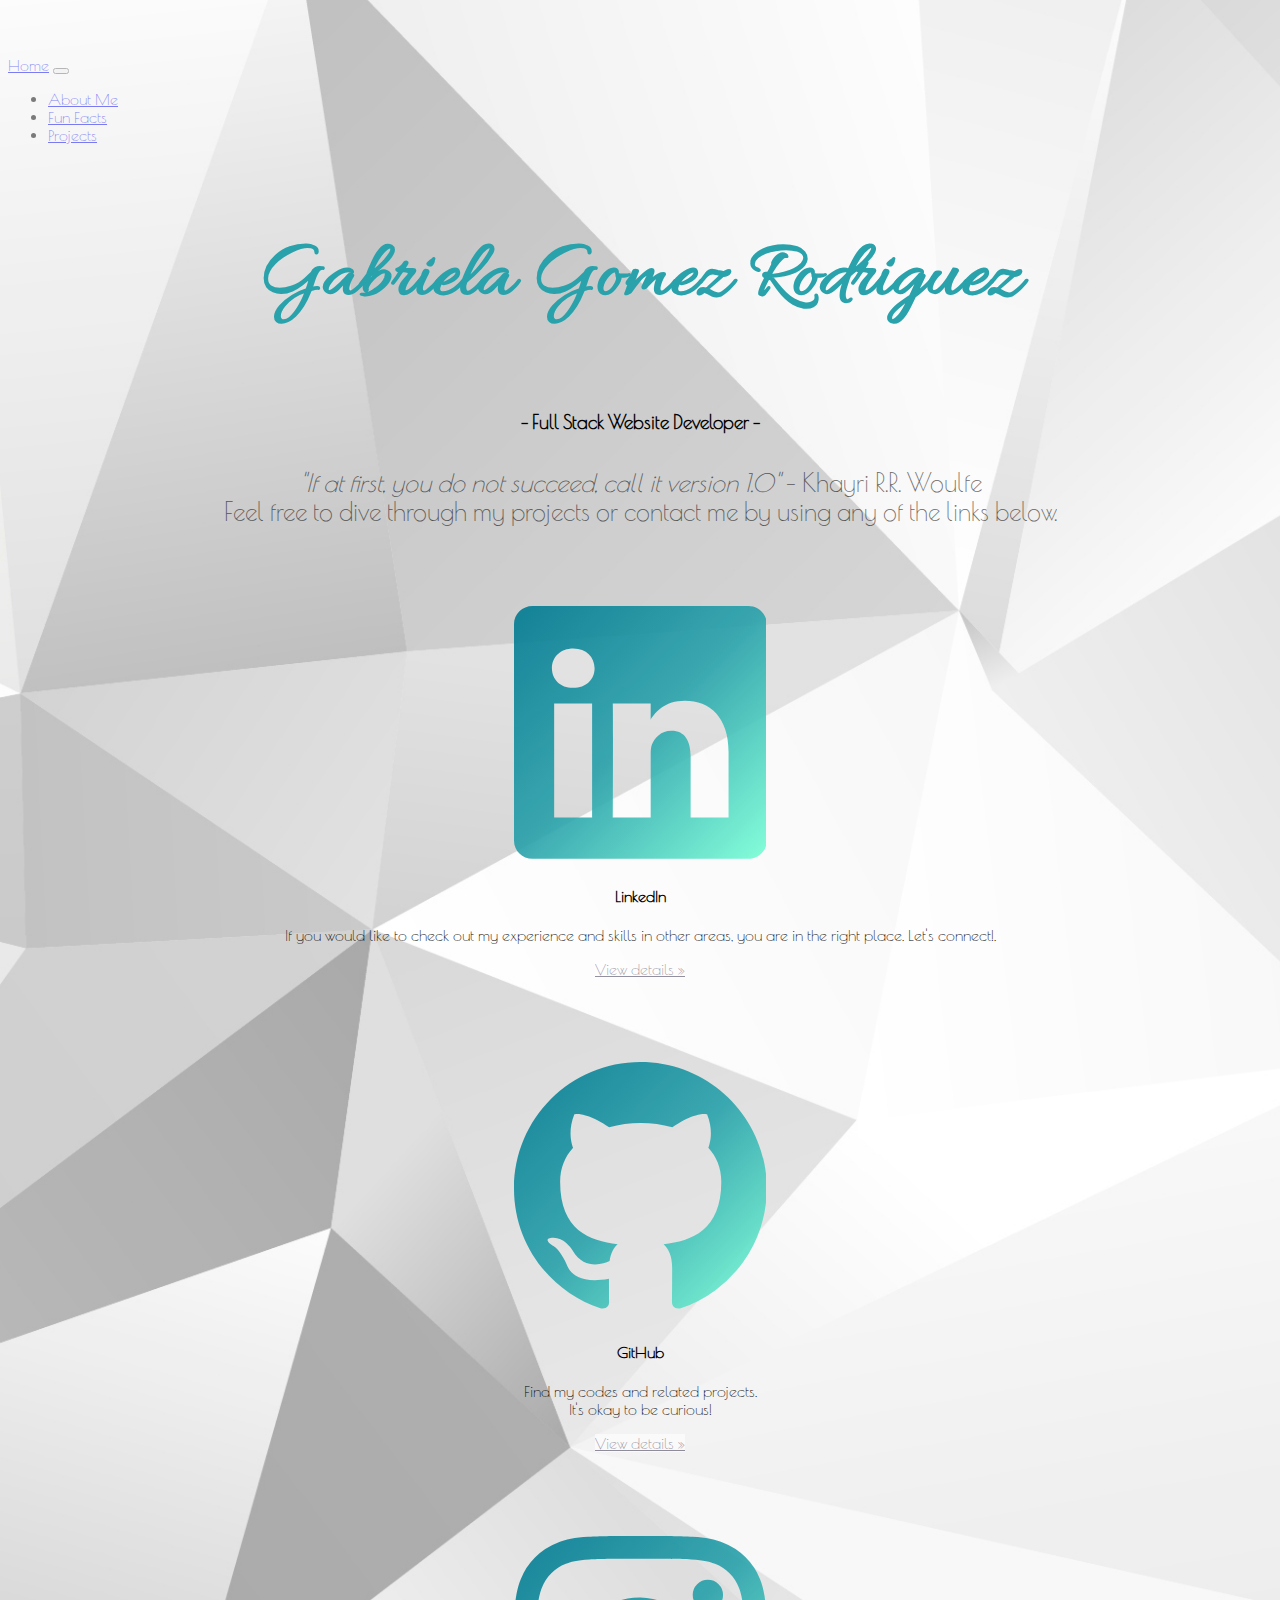
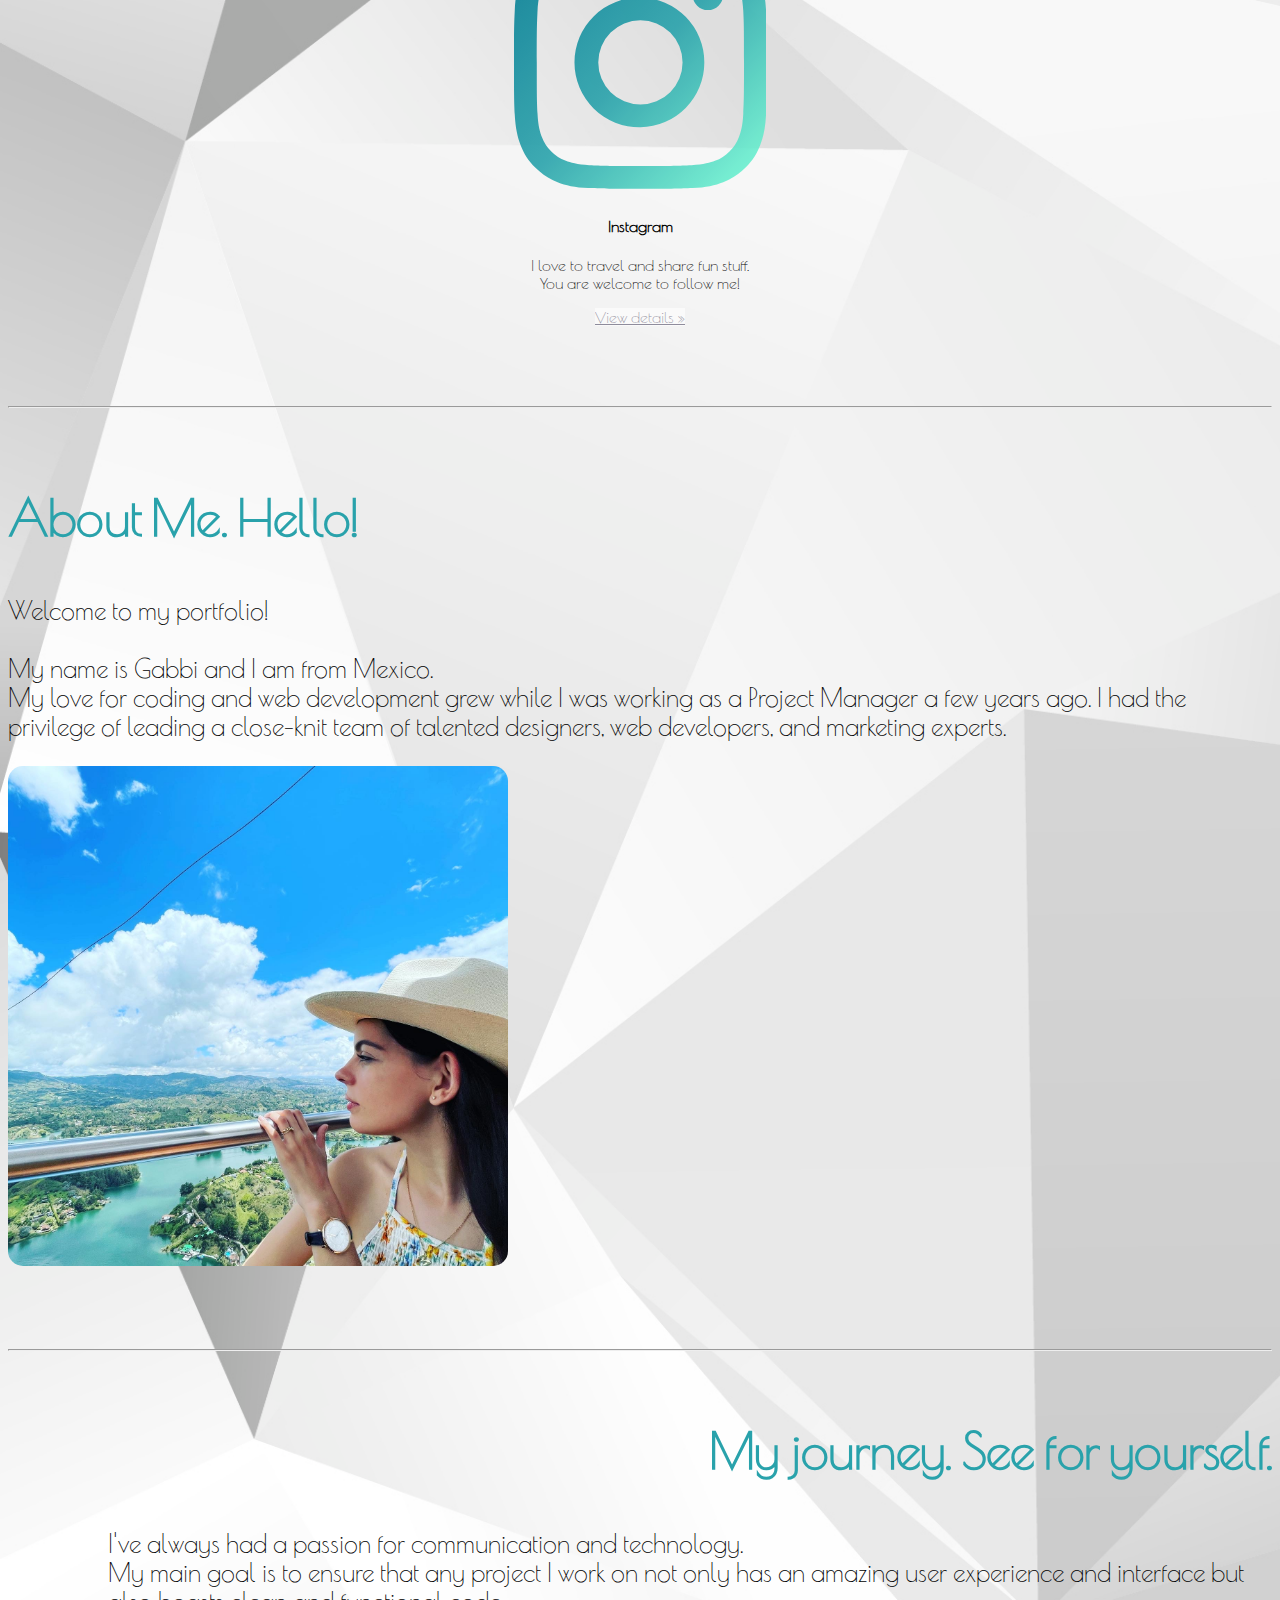
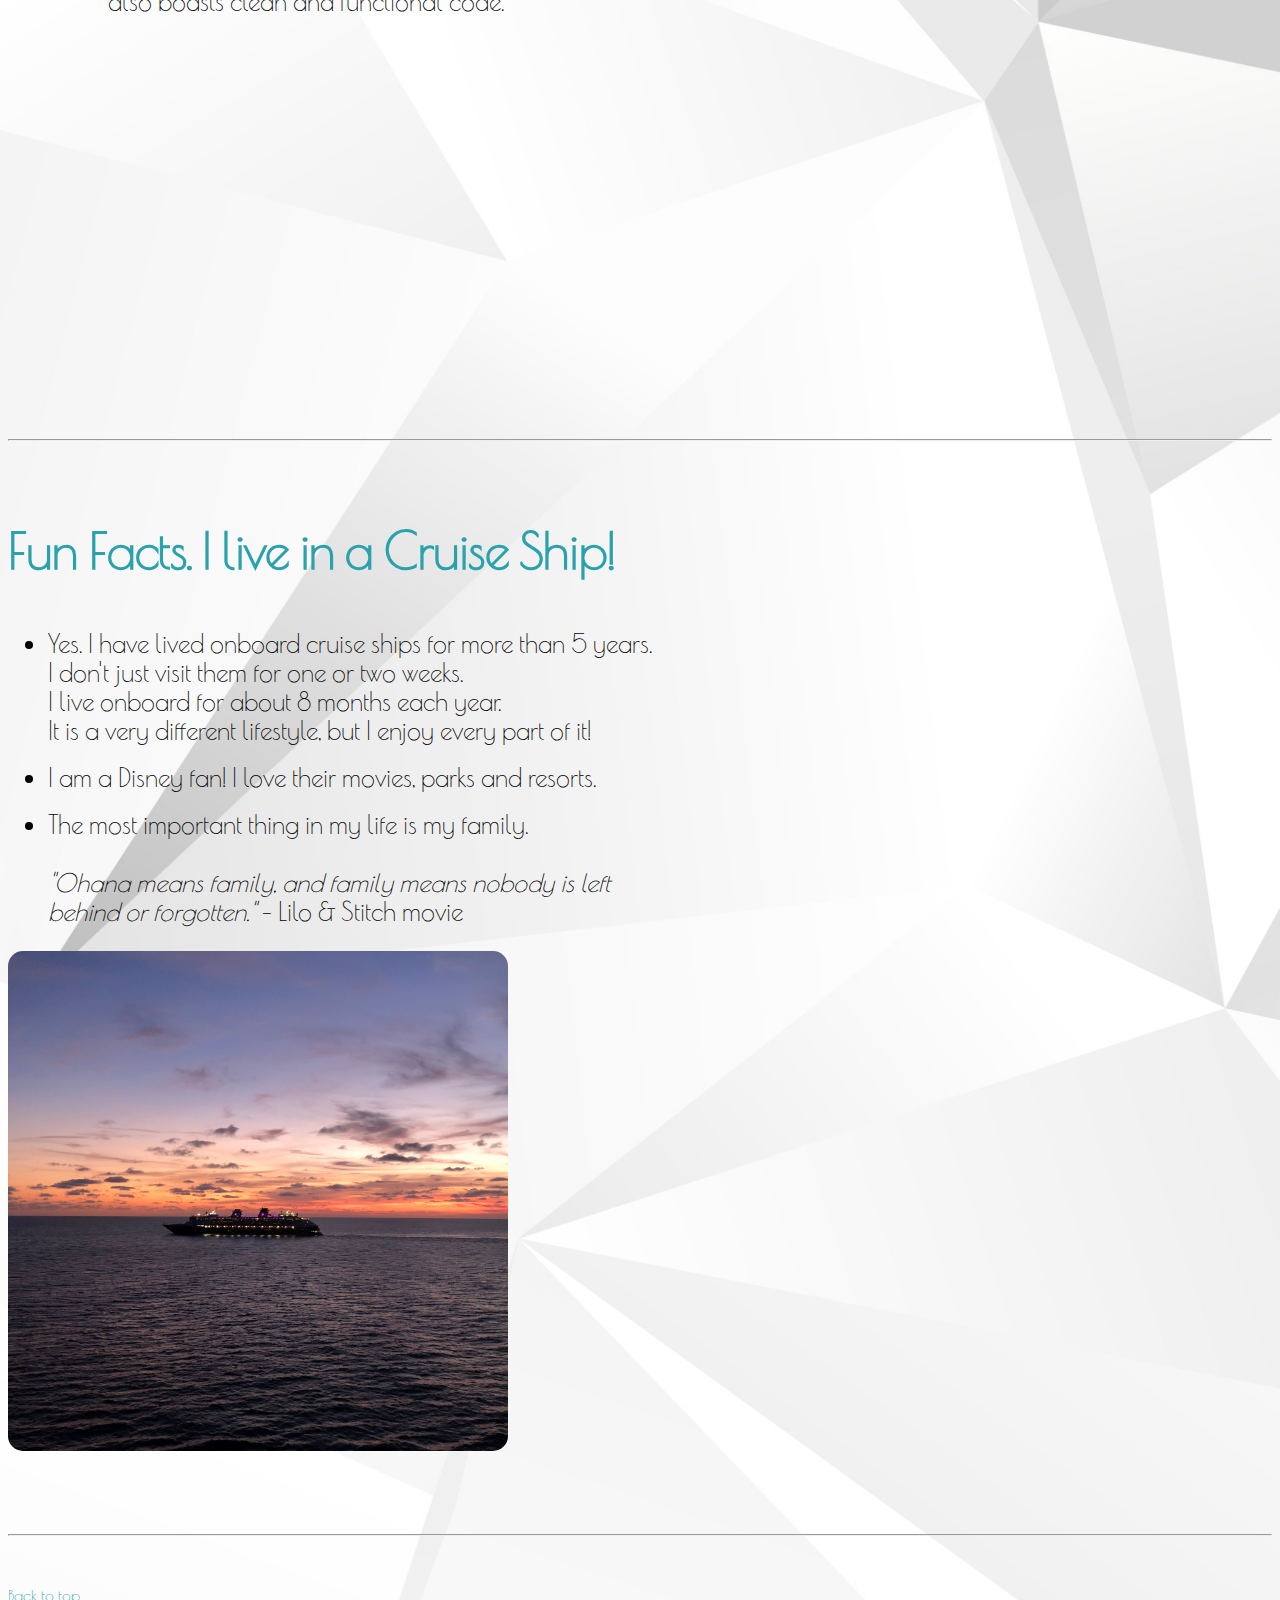
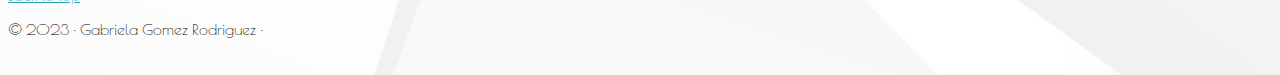
<file: index.html>
<!DOCTYPE html>
<html lang="en">
<head>
    <meta charset="UTF-8">
    <title>Gabbi's Portfolio</title>
    <link href="https://cdn.jsdelivr.net/npm/bootstrap@5.3.2/dist/css/bootstrap.min.css" rel="stylesheet" integrity="sha384-T3c6CoIi6uLrA9TneNEoa7RxnatzjcDSCmG1MXxSR1GAsXEV/Dwwykc2MPK8M2HN" crossorigin="anonymous">
    <link rel="stylesheet" href="MainPage Style.css">

    <link href="https://fonts.googleapis.com/css2?family=Allura&display=swap" rel="stylesheet"> 
    <link href="https://fonts.googleapis.com/css2?family=Poiret+One&display=swap" rel="stylesheet">
</head>

<body>
  
<header data-bs-theme="dark">
<nav class="navbar navbar-expand-md navbar-dark fixed-top bg-dark">
  <div class="container-fluid">
    <a class="navbar-brand" href="#">Home</a>
    <button class="navbar-toggler" type="button" data-bs-toggle="collapse" data-bs-target="#navbarCollapse" aria-controls="navbarCollapse" aria-expanded="false" aria-label="Toggle navigation">
      <span class="navbar-toggler-icon"></span>
    </button>
    <div class="collapse navbar-collapse" id="navbarCollapse">
      <ul class="navbar-nav me-auto mb-2 mb-md-0">
        <li class="nav-item">
          <a class="nav-link active" aria-current="page" href="#About-Me">About Me</a>
        </li>
        <li class="nav-item">
          <a class="nav-link" href="#Fun-Facts">Fun Facts</a>
        </li>
        <li class="nav-item">
          <a class="nav-link" href="./Projects.html">Projects</a>
        </li>
      </ul>
    </div>
  </div>
</nav>
</header>

<main>

<div id="Intro">
    <h1> Gabriela Gomez Rodriguez</h1> <br>
    <h3><b> - Full Stack Website Developer - </b></h3>
    <p id="intro-paragraph"><em>"If at first, you do not succeed, call it version 1.0" </em> - Khayri R.R. Woulfe <br>
      Feel free to dive through my projects or contact me by using any of the links below.
    </p>
</div>

<div class="container marketing">

  <!-- Three columns with icons -->
  <div class="row">
    <div class="col-lg-4">
      <svg xmlns="http://www.w3.org/2000/svg" width="16" height="16" fill="currentColor" class="bi bi-linkedin" viewBox="0 0 16 16">
        <path d="M0 1.146C0 .513.526 0 1.175 0h13.65C15.474 0 16 .513 16 1.146v13.708c0 .633-.526 1.146-1.175 1.146H1.175C.526 16 0 15.487 0 14.854V1.146zm4.943 12.248V6.169H2.542v7.225h2.401zm-1.2-8.212c.837 0 1.358-.554 1.358-1.248-.015-.709-.52-1.248-1.342-1.248-.822 0-1.359.54-1.359 1.248 0 .694.521 1.248 1.327 1.248h.016zm4.908 8.212V9.359c0-.216.016-.432.08-.586.173-.431.568-.878 1.232-.878.869 0 1.216.662 1.216 1.634v3.865h2.401V9.25c0-2.22-1.184-3.252-2.764-3.252-1.274 0-1.845.7-2.165 1.193v.025h-.016a5.54 5.54 0 0 1 .016-.025V6.169h-2.4c.03.678 0 7.225 0 7.225h2.4z"/>
      <linearGradient id="my-cool-gradient" x2="1" y2="1">
        <stop offset="0%" stop-color="#007991"/>
        <stop offset="50%" stop-color="#29a2ab"/>
        <stop offset="100%" stop-color="#78ffd6"/>
      </linearGradient>
        <title>LinkedIn</title>
      </svg>
      <h4 class="fw-normal">LinkedIn</h4>
      <p class="smp">If you would like to check out my experience and skills in other areas, you are in the right place. Let's connect!.</p>
      <p><a class="btn btn-secondary" href="https://www.linkedin.com/in/gabbigmz/" target="_blank">View details &raquo;</a></p>
    
    </div><!-- /.col-lg-4 -->
    <div class="col-lg-4">
      <svg xmlns="http://www.w3.org/2000/svg" width="16" height="16" fill="currentColor" class="bi bi-github" viewBox="0 0 16 16">
       <path d="M8 0C3.58 0 0 3.58 0 8c0 3.54 2.29 6.53 5.47 7.59.4.07.55-.17.55-.38 0-.19-.01-.82-.01-1.49-2.01.37-2.53-.49-2.69-.94-.09-.23-.48-.94-.82-1.13-.28-.15-.68-.52-.01-.53.63-.01 1.08.58 1.23.82.72 1.21 1.87.87 2.33.66.07-.52.28-.87.51-1.07-1.78-.2-3.64-.89-3.64-3.95 0-.87.31-1.59.82-2.15-.08-.2-.36-1.02.08-2.12 0 0 .67-.21 2.2.82.64-.18 1.32-.27 2-.27.68 0 1.36.09 2 .27 1.53-1.04 2.2-.82 2.2-.82.44 1.1.16 1.92.08 2.12.51.56.82 1.27.82 2.15 0 3.07-1.87 3.75-3.65 3.95.29.25.54.73.54 1.48 0 1.07-.01 1.93-.01 2.2 0 .21.15.46.55.38A8.012 8.012 0 0 0 16 8c0-4.42-3.58-8-8-8z"/>
      <title>GitHub</title>
      </svg>
      <h4 class="fw-normal">GitHub</h4>
      <p class="smp">Find my codes and related projects. <br> It's okay to be curious!</p>
      <p><a class="btn btn-secondary" href="https://github.com/gabbigmz" target="_blank">View details &raquo;</a></p>
    
    </div><!-- /.col-lg-4 -->
    <div class="col-lg-4">
      <svg xmlns="http://www.w3.org/2000/svg" width="16" height="16" fill="currentColor" class="bi bi-instagram" viewBox="0 0 16 16">
        <path d="M8 0C5.829 0 5.556.01 4.703.048 3.85.088 3.269.222 2.76.42a3.917 3.917 0 0 0-1.417.923A3.927 3.927 0 0 0 .42 2.76C.222 3.268.087 3.85.048 4.7.01 5.555 0 5.827 0 8.001c0 2.172.01 2.444.048 3.297.04.852.174 1.433.372 1.942.205.526.478.972.923 1.417.444.445.89.719 1.416.923.51.198 1.09.333 1.942.372C5.555 15.99 5.827 16 8 16s2.444-.01 3.298-.048c.851-.04 1.434-.174 1.943-.372a3.916 3.916 0 0 0 1.416-.923c.445-.445.718-.891.923-1.417.197-.509.332-1.09.372-1.942C15.99 10.445 16 10.173 16 8s-.01-2.445-.048-3.299c-.04-.851-.175-1.433-.372-1.941a3.926 3.926 0 0 0-.923-1.417A3.911 3.911 0 0 0 13.24.42c-.51-.198-1.092-.333-1.943-.372C10.443.01 10.172 0 7.998 0h.003zm-.717 1.442h.718c2.136 0 2.389.007 3.232.046.78.035 1.204.166 1.486.275.373.145.64.319.92.599.28.28.453.546.598.92.11.281.24.705.275 1.485.039.843.047 1.096.047 3.231s-.008 2.389-.047 3.232c-.035.78-.166 1.203-.275 1.485a2.47 2.47 0 0 1-.599.919c-.28.28-.546.453-.92.598-.28.11-.704.24-1.485.276-.843.038-1.096.047-3.232.047s-2.39-.009-3.233-.047c-.78-.036-1.203-.166-1.485-.276a2.478 2.478 0 0 1-.92-.598 2.48 2.48 0 0 1-.6-.92c-.109-.281-.24-.705-.275-1.485-.038-.843-.046-1.096-.046-3.233 0-2.136.008-2.388.046-3.231.036-.78.166-1.204.276-1.486.145-.373.319-.64.599-.92.28-.28.546-.453.92-.598.282-.11.705-.24 1.485-.276.738-.034 1.024-.044 2.515-.045v.002zm4.988 1.328a.96.96 0 1 0 0 1.92.96.96 0 0 0 0-1.92zm-4.27 1.122a4.109 4.109 0 1 0 0 8.217 4.109 4.109 0 0 0 0-8.217zm0 1.441a2.667 2.667 0 1 1 0 5.334 2.667 2.667 0 0 1 0-5.334z"/>
        <title>Instagram</title>
      </svg>
      <h4 class="fw-normal">Instagram</h4>
      <p class="smp">I love to travel and share fun stuff. <br>
        You are welcome to follow me!</p>
      <p><a class="btn btn-secondary" href="https://www.instagram.com/gabbigmz/" target="_blank">View details &raquo;</a></p>
    </div><!-- /.col-lg-4 -->
  </div><!-- /.row -->


  <!-- START THE FEATURETTES -->

  <hr class="featurette-divider" id="About-Me">

  <div class="row featurette">
    <div class="col-md-7">
      <h2 class="featurette-heading fw-normal lh-1">About Me. <span class="text-body-secondary">Hello!</span></h2>
      <p class="lead other">Welcome to my portfolio! <br><br>
        My name is Gabbi and I am from Mexico. <br>
        My love for coding and web development grew while I was working as a Project Manager a few years ago. I had the privilege of leading a close-knit team of talented designers, web developers, and marketing experts. </p>
    </div>
    <div class="col-md-5">
      <svg id="img1" class="bd-placeholder-img bd-placeholder-img-lg featurette-image img-fluid mx-auto" width="500" height="500" focusable="false">
        <title>Gabbi's Picture</title>
        <rect width="100%" height="100%"/>
      </svg>
    </div>
  </div>

  <hr class="featurette-divider">

  <div class="row featurette">
    <div class="col-md-7 order-md-2">
      <h2 class="featurette-heading fw-normal lh-1"> My journey. <span class="text-body-secondary">See for yourself.</span></h2>
      <p id="videotext" class="lead videotext">I've always had a passion for communication and technology.<br>
        My main goal is to ensure that any project I work on not only has an amazing user experience and interface but also boasts clean and functional code.</p>
    </div>
    <div class="col-md-5 order-md-1">
        <iframe width="560" height="315" src="https://www.youtube.com/embed/Yl_qdDUqGvI?si=ZzLvO9_Z4nOK8d-G" title="YouTube video player" frameborder="0" allow="accelerometer; autoplay; clipboard-write; encrypted-media; gyroscope; picture-in-picture; web-share" allowfullscreen></iframe>
    </div>
  </div>

  <hr class="featurette-divider" id="Fun-Facts">

  <div class="row featurette">
    <div class="col-md-7">
      <h2 class="featurette-heading fw-normal lh-1">Fun Facts. <span class="text-body-secondary">I live in a Cruise Ship!</span></h2>
      <p class="lead other"><ul>
        <li>Yes. I have lived onboard cruise ships for more than 5 years. <br> 
          I don't just visit them for one or two weeks. <br> 
          I live onboard for about 8 months each year. <br>
          It is a very different lifestyle, but I enjoy every part of it!
        </li><br>
        <li>
          I am a Disney fan! I love their movies, parks and resorts.
        </li><br>
        <li>
          The most important thing in my life is my family. <br><br>
         <em>"Ohana means family, and family means nobody is left <br>
          behind or forgotten."</em> - Lilo & Stitch movie
        </li>
        
      </ul></p>
    </div>
    <div class="col-md-5">
      <svg id="img2" class="bd-placeholder-img bd-placeholder-img-lg featurette-image img-fluid mx-auto" width="500" height="500" focusable="false">
        <title>Cruise ship saling</title>
        <rect width="100%" height="100%"/>
      </svg>
    </div>
  </div>

  <hr class="featurette-divider">

  <!-- /END THE FEATURETTES -->

</div><!-- /.container -->


<!-- FOOTER -->
<footer class="container">
  <p class="float-end"><a href="#" style="color: #29a2ab;">Back to top</a></p>
  <p>&copy; 2023 &middot; Gabriela Gomez Rodriguez &middot; </p>
</footer>
</main>

<script src="https://cdn.jsdelivr.net/npm/bootstrap@5.3.2/dist/js/bootstrap.bundle.min.js" integrity="sha384-C6RzsynM9kWDrMNeT87bh95OGNyZPhcTNXj1NW7RuBCsyN/o0jlpcV8Qyq46cDfL" crossorigin="anonymous"></script>

</body>
</html>
</file>
<file: MainPage Style.css>
main {
  font-family: 'Poiret One', cursive;
  color: black;
  opacity:100%;
}

footer {
  font-family: 'Poiret One', cursive;
  color: black;
  margin-bottom: -35px;
  margin-top: -30px;
}

header nav{
  font-family: 'Poiret One', cursive;
  opacity: 50%;
}

body {
background-color: #ffffff;
background-image: url(./docs//low_poly_abstract_design_3012.jpg);
background-size: cover;

}

#Intro h1{
    text-align: center;
    font-family: 'Allura', cursive;
    font-size: 80px;
    margin-top: 85px;
    margin-bottom: 45px;
    color: #29a2ab;
}

#Intro h3{
  text-align: center;
  font-family: 'Poiret One', cursive;
  margin-bottom: 35px;
  margin-left: auto;
  margin-right: auto;
}

#Intro p{
    text-align: center;
    font-family: 'Poiret One', cursive;
    font-size: 25px;
    margin-bottom: 20px;
    margin-left: auto;
    margin-right: auto;
    color: rgb(0, 0, 0);
    opacity: 60%;
}

.col-lg-4 svg {
  width: 20%;
  height: 20%;
  margin-top: 60px;
  opacity: 90%;
  fill: url(#my-cool-gradient) #007991;
}

.col-lg-4 h4 {
  margin-top: 25px;
  color: black;
}

.col-lg-4 p {
color: #000000;
}

.col-lg-4 a {
  background-color: white;
  opacity: 60%;
  color: #4d4963;
}

.col-lg-4 a:hover {
  background-color: #8e9394;
  color: white;
  opacity: 60%;
}

.row h2 {
  margin-top: 20px;
}

.col-md-7 h2{
  color: #29a2ab;
  margin-bottom: 20px;
  font-style: bold;
}

.col-md-7 p {
  font-size: 25px;
}
.col-md-7 li {
  font-size: 25px;
}
.videotext {
  margin-left: 100px;
  margin-top: 50px;
}

.other {
  margin-right: 50px;
  margin-top: 50px;
}


.order-md-2 h2 {
  color: #29a2ab;
  text-align: right;
  margin-top: -10px;
}

#img1 {
  background-image: url(./docs/209F6159-F2B6-4B46-AF2E-CFBA007E7444.JPG);
  fill: url(./docs/209F6159-F2B6-4B46-AF2E-CFBA007E7444.JPG);
  background-repeat: no-repeat;
  background-size: cover;
  border-radius: 15px;
}

#img2 {
  background-image: url(./docs/CruiseShip.jpeg);
  fill: url(./docs/CruiseShip.jpeg);
  background-repeat: no-repeat;
  background-size: cover;
  background-position-x: -50px;
  border-radius: 15px;
}

/* BOOTSTRAP CONTENT BELOW*/

/* GLOBAL STYLES
-------------------------------------------------- */
/* Padding below the footer and lighter body text */

body {
    padding-top: 3rem;
    padding-bottom: 3rem;
  }
  
  
  /* Center align the text within the three columns */
  .marketing .col-lg-4 {
    margin-bottom: 1.5rem;
    text-align: center;
  }
  /* rtl:begin:ignore */
  .marketing .col-lg-4 p {
    margin-right: .75rem;
    margin-left: .75rem;
  }
  /* rtl:end:ignore */
  
  
  /* Featurettes
  ------------------------- */
  
  .featurette-divider {
    margin: 5rem 0; /* Space out the Bootstrap <hr> more */
  }
  
  /* Thin out the marketing headings */
  /* rtl:begin:remove */
  .featurette-heading {
    letter-spacing: -.05rem;
  }
  
  /* rtl:end:remove */
  
  /* RESPONSIVE CSS
  -------------------------------------------------- */
  
  @media (min-width: 40em) {

    .featurette-heading {
      font-size: 50px;
    }
  }
  
  @media (min-width: 62em) {
    .featurette-heading {
      margin-top: 7rem;
    }
  }

.bd-placeholder-img {
  font-size: 1.125rem;
  text-anchor: middle;
  -webkit-user-select: none;
  -moz-user-select: none;
  user-select: none;
}

@media (min-width: 768px) {
  .bd-placeholder-img-lg {
    font-size: 3.5rem;
  }
}
</file>
